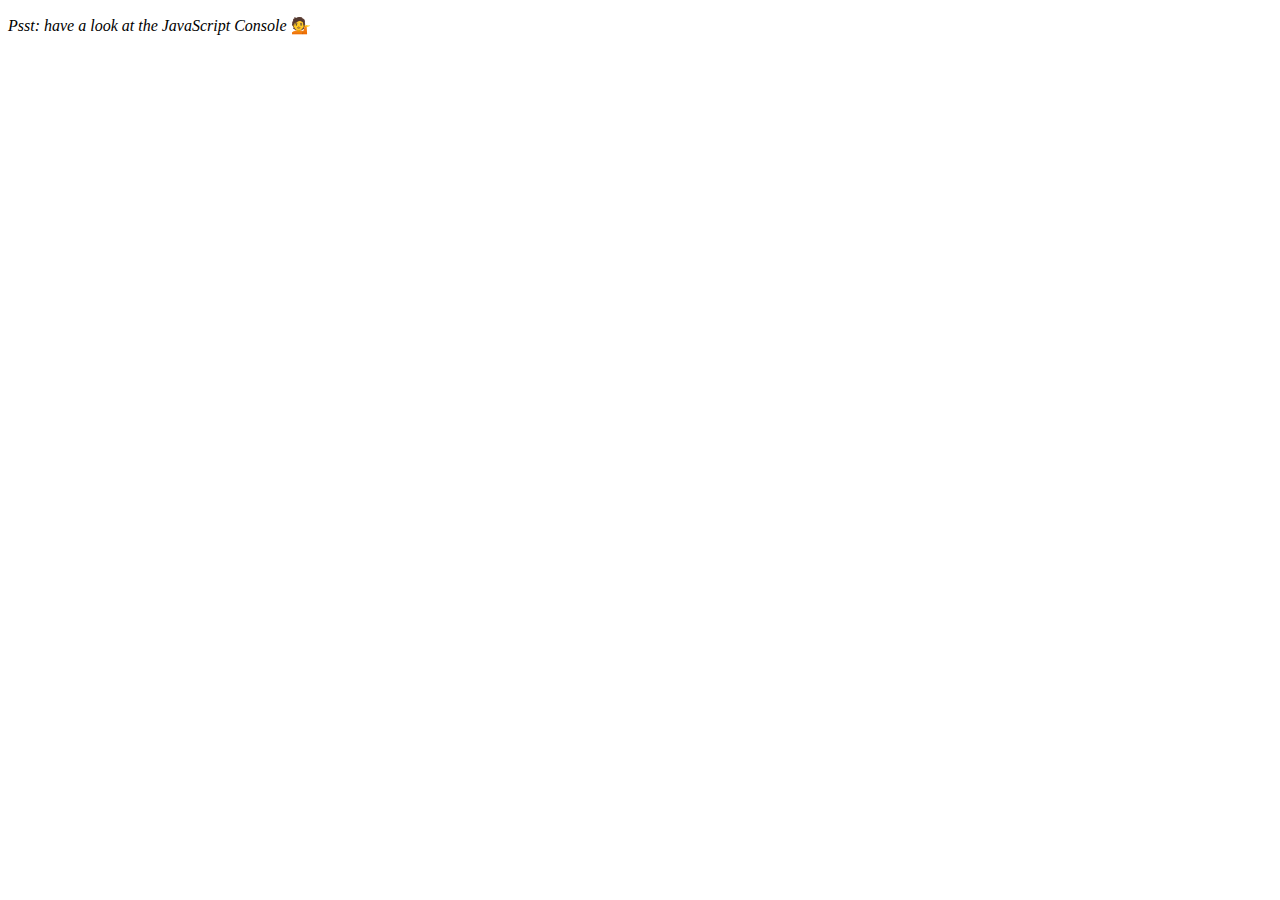
<file: 07 - Array Cardio Day 2/index.html>
<!DOCTYPE html>
<html lang="en">
<head>
  <meta charset="UTF-8">
  <title>Array Cardio 💪💪</title>
</head>
<body>
  <p><em>Psst: have a look at the JavaScript Console</em> 💁</p>
  <script>
    // ## Array Cardio Day 2

    const people = [
      { name: 'Wes', year: 1988 },
      { name: 'Kait', year: 1986 },
      { name: 'Irv', year: 1970 },
      { name: 'Lux', year: 2015 }
    ];

    const comments = [
      { text: 'Love this!', id: 523423 },
      { text: 'Super good', id: 823423 },
      { text: 'You are the best', id: 2039842 },
      { text: 'Ramen is my fav food ever', id: 123523 },
      { text: 'Nice Nice Nice!', id: 542328 }
    ];

    // Some and Every Checks
    // Array.prototype.some() // is at least one person 19 or older?
    const someoneIsAdult = people.some(person => (new Date()).getFullYear() - person.year > 19);

    // Array.prototype.every() // is everyone 19 or older?
    const everyoneIsAdult = people.every(person => (new Date()).getFullYear() - person.year > 19);

    // Array.prototype.find()
    // Find is like filter, but instead returns just the one you are looking for
    // find the comment with the ID of 823423
    const comment = comments.find(comment => comment.id === 823423);

    // Array.prototype.findIndex()
    // Find the comment with this ID
    // delete the comment with the ID of 823423
    const index = comments.findIndex(comment => comment.id === 823423);
    const newComments = [
      ...comments.slice(0, index),
      ...comments.slice(index + 1)
    ];
  </script>
</body>
</html>
</file>
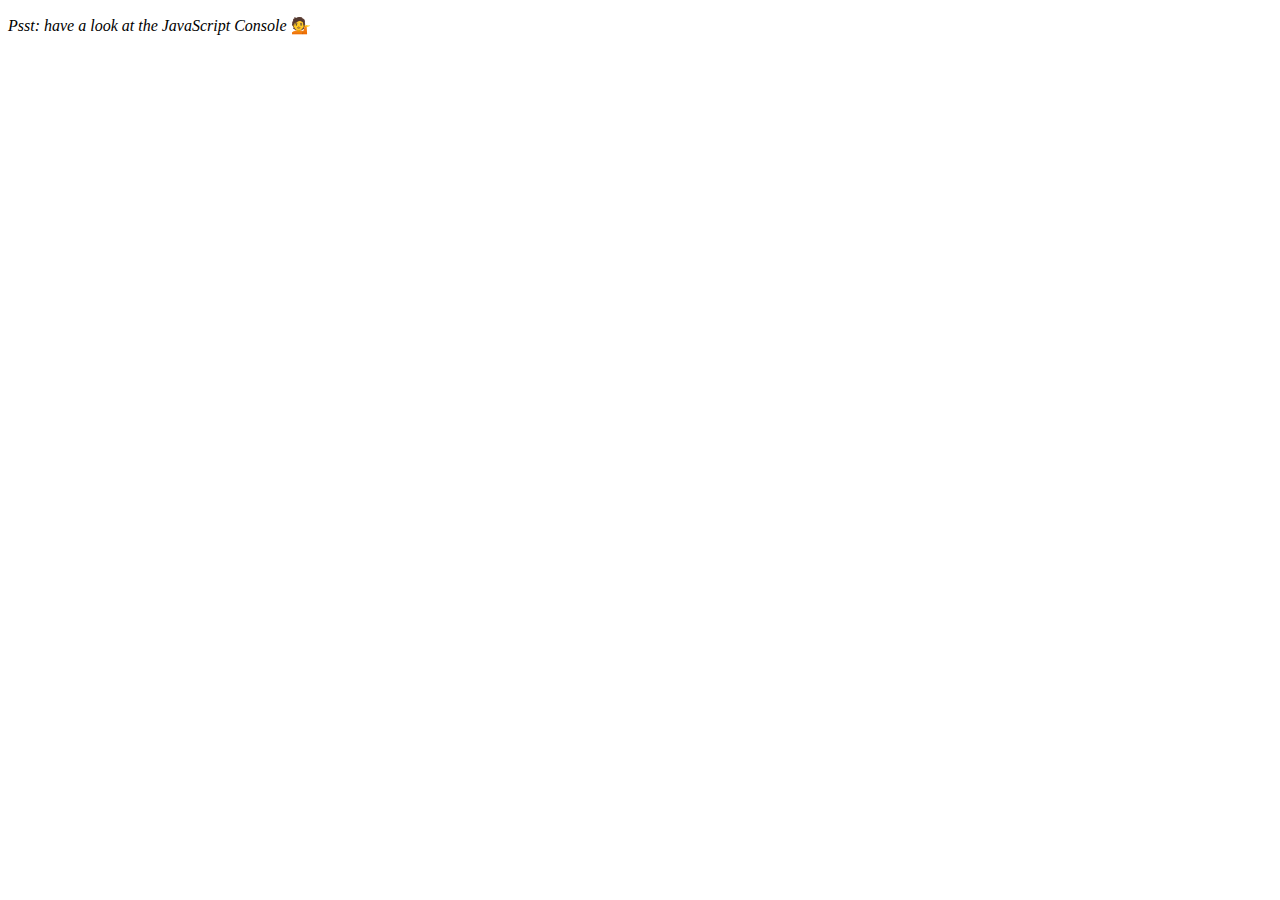
<file: 1 - Array Cardio Day 1/index.html>
<!DOCTYPE html>
<html lang="en">
<head>
  <meta charset="UTF-8">
  <title>Array Cardio 💪</title>
</head>
<body>
  <p><em>Psst: have a look at the JavaScript Console</em> 💁</p>
  <script>
    // Get your shorts on - this is an array workout!
    // ## Array Cardio Day 1

    // Some data we can work with

    const inventors = [
      { first: 'Albert', last: 'Einstein', year: 1879, passed: 1955 },
      { first: 'Isaac', last: 'Newton', year: 1643, passed: 1727 },
      { first: 'Galileo', last: 'Galilei', year: 1564, passed: 1642 },
      { first: 'Marie', last: 'Curie', year: 1867, passed: 1934 },
      { first: 'Johannes', last: 'Kepler', year: 1571, passed: 1630 },
      { first: 'Nicolaus', last: 'Copernicus', year: 1473, passed: 1543 },
      { first: 'Max', last: 'Planck', year: 1858, passed: 1947 },
      { first: 'Katherine', last: 'Blodgett', year: 1898, passed: 1979 },
      { first: 'Ada', last: 'Lovelace', year: 1815, passed: 1852 },
      { first: 'Sarah E.', last: 'Goode', year: 1855, passed: 1905 },
      { first: 'Lise', last: 'Meitner', year: 1878, passed: 1968 },
      { first: 'Hanna', last: 'Hammarström', year: 1829, passed: 1909 }
    ];

    const people = ['Beck, Glenn', 'Becker, Carl', 'Beckett, Samuel', 'Beddoes, Mick', 'Beecher, Henry', 'Beethoven, Ludwig', 'Begin, Menachem', 'Belloc, Hilaire', 'Bellow, Saul', 'Benchley, Robert', 'Benenson, Peter', 'Ben-Gurion, David', 'Benjamin, Walter', 'Benn, Tony', 'Bennington, Chester', 'Benson, Leana', 'Bent, Silas', 'Bentsen, Lloyd', 'Berger, Ric', 'Bergman, Ingmar', 'Berio, Luciano', 'Berle, Milton', 'Berlin, Irving', 'Berne, Eric', 'Bernhard, Sandra', 'Berra, Yogi', 'Berry, Halle', 'Berry, Wendell', 'Bethea, Erin', 'Bevan, Aneurin', 'Bevel, Ken', 'Biden, Joseph', 'Bierce, Ambrose', 'Biko, Steve', 'Billings, Josh', 'Biondo, Frank', 'Birrell, Augustine', 'Black, Elk', 'Blair, Robert', 'Blair, Tony', 'Blake, William'];

    // Array.prototype.filter()
    // 1. Filter the list of inventors for those who were born in the 1500's
    const filteredInventors = inventors.filter(inventor => inventor.year >= 1500 && inventor.year < 1600);
    console.table(filteredInventors);

    // Array.prototype.map()
    // 2. Give us an array of the inventors' first and last names
    const inventorsName = inventors.map(inventor => `${inventor.first} ${inventor.last}`);
    console.table(inventorsName);

    // Array.prototype.sort()
    // 3. Sort the inventors by birthdate, oldest to youngest
    const ordered = inventors.sort((a, b) => a.year > b.year ? 1 : -1);
    console.table(ordered);

    // Array.prototype.reduce()
    // 4. How many years did all the inventors live?
    const totalYears = inventors.reduce((total, inventor) => {
      return total + (inventor.passed - inventor.year);
    }, 0);
    console.log(totalYears);

    // 5. Sort the inventors by years lived
    const oldest = inventors
      .sort((a, b) => {
        const aGuy = a.passed - a.year;
        const bGuy = b.passed - b.year;
        return aGuy > bGuy ? -1 : 1;
      });

    console.table(oldest);


    // 6. create a list of Boulevards in Paris that contain 'de' anywhere in the name
    // https://en.wikipedia.org/wiki/Category:Boulevards_in_Paris
    // const links = document.querySelectorAll('.mw-category a');
    // const de = Array.from(links)
    //                         .map(link => link.textContent)
    //                         .filter(streetName => streetName.includes('de'));

    // 7. sort Exercise
    // Sort the people alphabetically by last name
    const alpha = people.sort((a, b) => {
      const [aLast, aFirst] = a.split(', ');
      const [bLast, bFirst] = b.split(', ');
      return aLast > bLast ? 1 : -1;
    });
    console.table(alpha);

    // 8. Reduce Exercise
    // Sum up the instances of each of these
    const data = ['car', 'car', 'truck', 'truck', 'bike', 'walk', 'car', 'van', 'bike', 'walk', 'car', 'van', 'car', 'truck' ];

    const transportation = data.reduce(function(obj, item) {
      if(!obj[item]) {
        obj[item] = 0;
      }
      obj[item]++;
      return obj;
    }, {});

    console.log(transportation);


  </script>
</body>
</html>
</file>
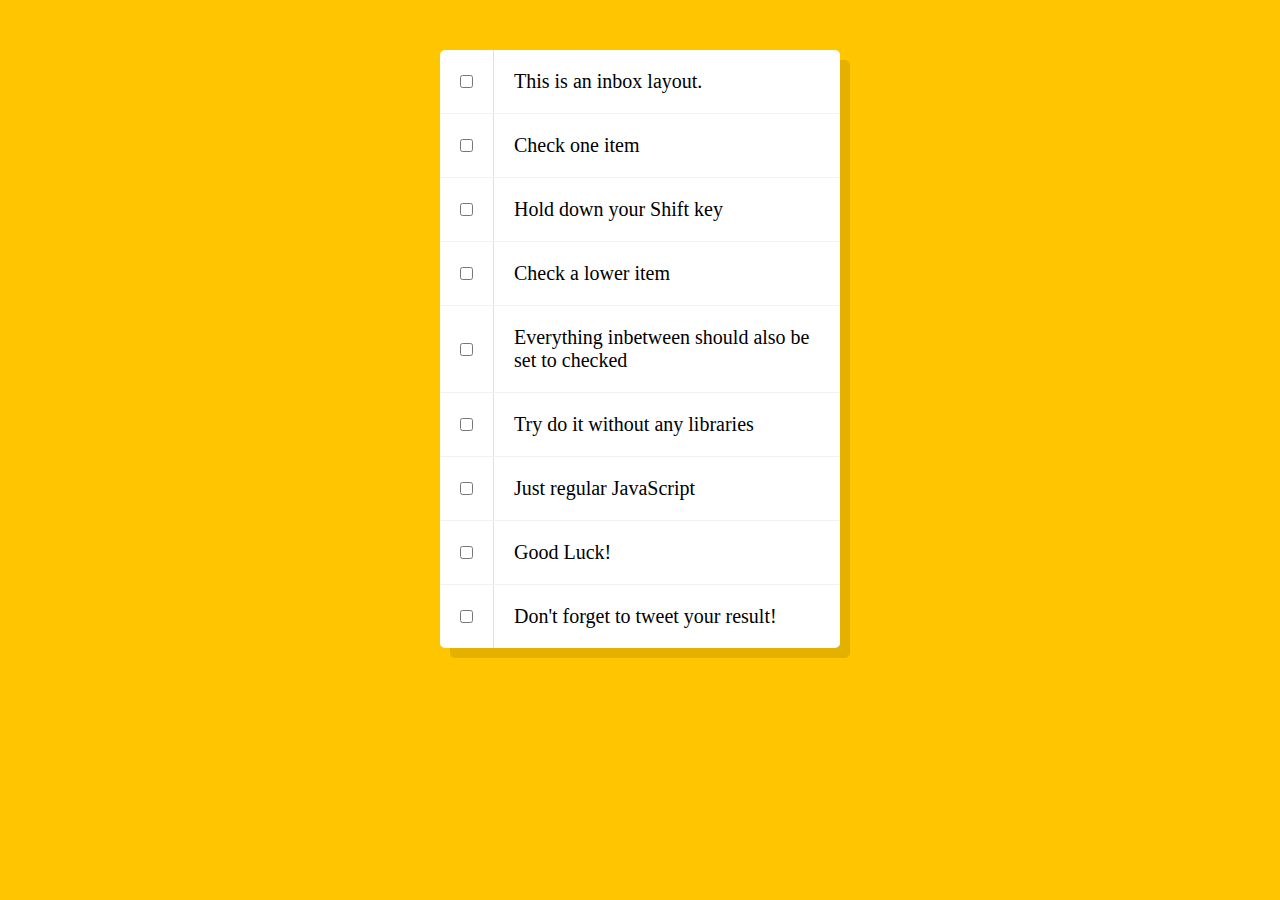
<file: 10 - Multiple Checkboxes/index.html>
<!DOCTYPE html>
<html lang="en">
<head>
  <meta charset="UTF-8">
  <title>Hold Shift to Check Multiple Checkboxes</title>
</head>
<body>
  <style>

    html {
      font-family: sans-serif;
      background:#ffc600;
    }

    .inbox {
      max-width:400px;
      margin:50px auto;
      background:white;
      border-radius:5px;
      box-shadow:10px 10px 0 rgba(0,0,0,0.1);
    }

    .item {
      display:flex;
      align-items:center;
      border-bottom: 1px solid #F1F1F1;
    }

    .item:last-child {
      border-bottom:0;
    }


    input:checked + p {
      background:#F9F9F9;
      text-decoration: line-through;
    }

    input[type="checkbox"] {
      margin:20px;
    }

    p {
      margin:0;
      padding:20px;
      transition:background 0.2s;
      flex:1;
      font-family:'helvetica neue';
      font-size: 20px;
      font-weight: 200;
      border-left: 1px solid #D1E2FF;
    }


  </style>
   <!--
   The following is a common layout you would see in an email client.

   When a user clicks a checkbox, holds Shift, and then clicks another checkbox a few rows down, all the checkboxes inbetween those two checkboxes should be checked.

  -->
  <div class="inbox">
    <div class="item">
      <input type="checkbox">
      <p>This is an inbox layout.</p>
    </div>
    <div class="item">
      <input type="checkbox">
      <p>Check one item</p>
    </div>
    <div class="item">
      <input type="checkbox">
      <p>Hold down your Shift key</p>
    </div>
    <div class="item">
      <input type="checkbox">
      <p>Check a lower item</p>
    </div>
    <div class="item">
      <input type="checkbox">
      <p>Everything inbetween should also be set to checked</p>
    </div>
    <div class="item">
      <input type="checkbox">
      <p>Try do it without any libraries</p>
    </div>
    <div class="item">
      <input type="checkbox">
      <p>Just regular JavaScript</p>
    </div>
    <div class="item">
      <input type="checkbox">
      <p>Good Luck!</p>
    </div>
    <div class="item">
      <input type="checkbox">
      <p>Don't forget to tweet your result!</p>
    </div>
  </div>

  <script>
    const checkboxes = document.querySelectorAll('input[type="checkbox"]');
    let lastChecked;

    function handleCheckbox(e) {
      let inBetween = false;

      if (e.shiftKey && this.checked) {
        checkboxes.forEach(checkbox => {
          if (checkbox === this || checkbox === lastChecked) {
            inBetween = !inBetween;
          }
          if (inBetween) {
            checkbox.checked = true;
          }
        });
      }

      lastChecked = this;
    }

    checkboxes.forEach(checkbox => checkbox.addEventListener('click', handleCheckbox));
  </script>
</body>
</html>
</file>
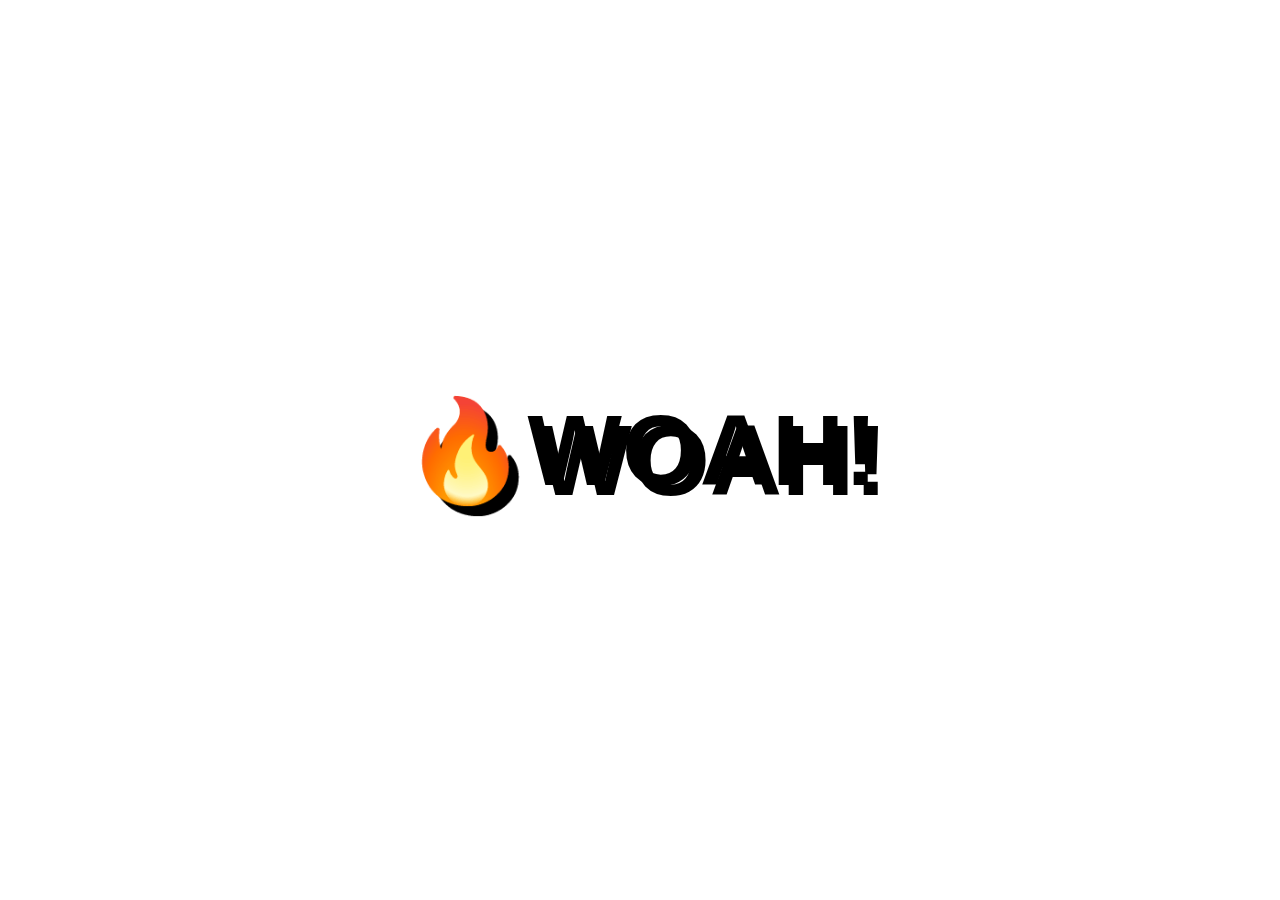
<file: 16 - Mouse Move Shadow/index.html>
<!DOCTYPE html>
<html lang="en">
<head>
  <meta charset="UTF-8">
  <title>Mouse Shadow</title>
</head>
<body>

  <div class="hero">
    <h1 contenteditable>🔥WOAH!</h1>
  </div>

  <style>
  html {
    color: black;
    font-family: sans-serif;
  }
  body {
    margin: 0;
  }
  .hero {
    min-height: 100vh;
    display: flex;
    justify-content: center;
    align-items: center;
    color: black;
  }
  h1 {
    text-shadow: 10px 10px 0 rgba(0,0,0,1);
    font-size: 100px;
  }
  </style>

<script>
  const hero = document.querySelector('.hero');
  const text = hero.querySelector('h1');
  const walk = 500; // 500px
  function shadow(e) {
    const { offsetWidth: width, offsetHeight: height } = hero;
    let { offsetX: x, offsetY: y } = e;
    if (this !== e.target) {
      x = x + e.target.offsetLeft;
      y = y + e.target.offsetTop;
    }
    const xWalk = Math.round((x / width * walk) - (walk / 2));
    const yWalk = Math.round((y / height * walk) - (walk / 2));
    text.style.textShadow = `
      ${xWalk}px ${yWalk}px 0 rgba(255,0,255,0.7),
      ${xWalk * -1}px ${yWalk}px 0 rgba(0,255,255,0.7),
      ${yWalk}px ${xWalk * -1}px 0 rgba(0,255,0,0.7),
      ${yWalk * -1}px ${xWalk}px 0 rgba(0,0,255,0.7)
    `;
  }
  hero.addEventListener('mousemove', shadow);
</script>
</body>
</html>
</file>
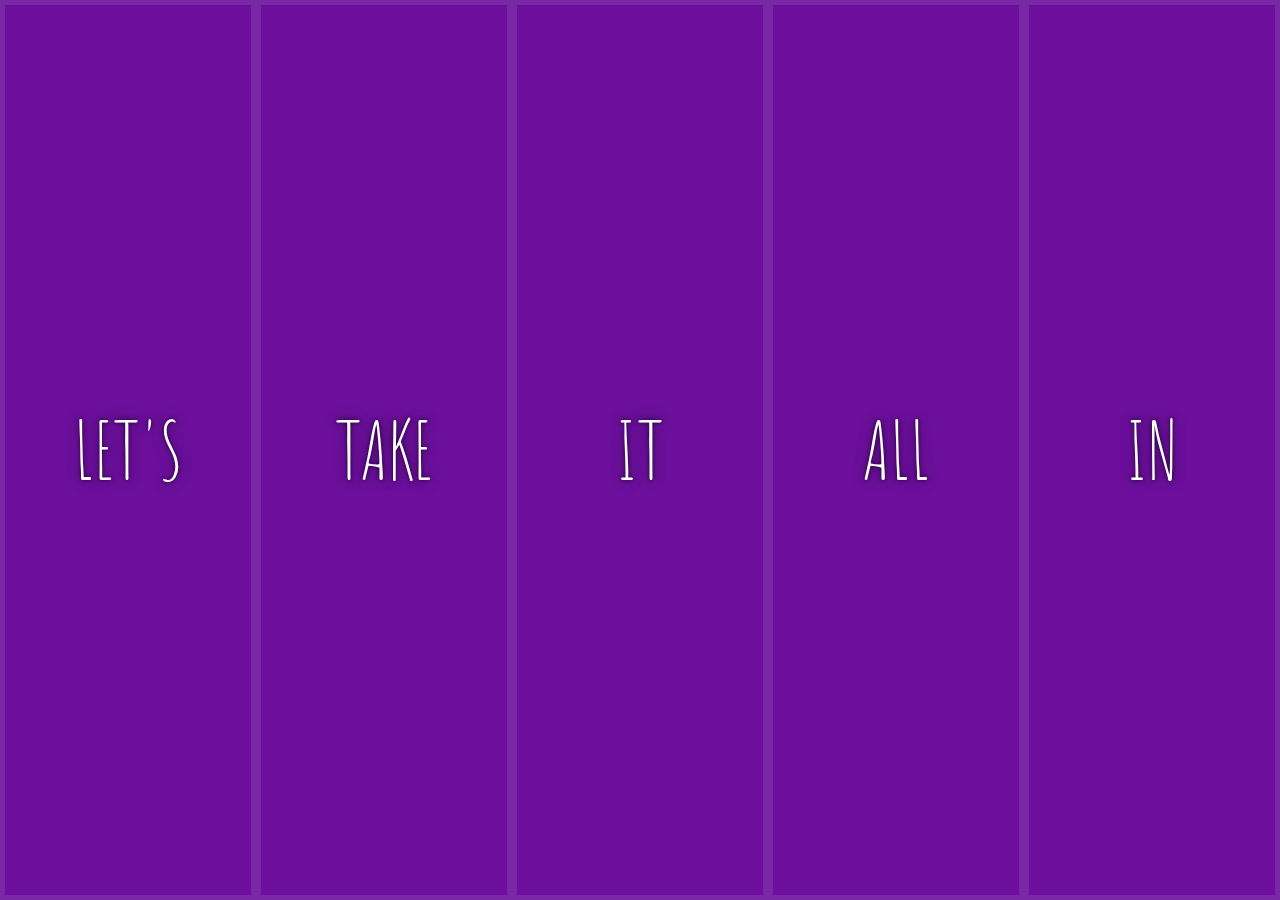
<file: 5 - Flex Panel Gallery/index.html>
<!DOCTYPE html>
<html lang="en">
<head>
  <meta charset="UTF-8">
  <title>Flex Panels 💪</title>
  <link href='https://fonts.googleapis.com/css?family=Amatic+SC' rel='stylesheet' type='text/css'>
</head>
<body>
  <style>
    html {
      box-sizing: border-box;
      background:#ffc600;
      font-family:'helvetica neue';
      font-size: 20px;
      font-weight: 200;
    }
    body {
      margin: 0;
    }
    *, *:before, *:after {
      box-sizing: inherit;
    }

    .panels {
      min-height:100vh;
      overflow: hidden;
      display: flex;
    }

    .panel {
      background:#6B0F9C;
      box-shadow:inset 0 0 0 5px rgba(255,255,255,0.1);
      color:white;
      text-align: center;
      align-items:center;
      /* Safari transitionend event.propertyName === flex */
      /* Chrome + FF transitionend event.propertyName === flex-grow */
      transition:
        font-size 0.7s cubic-bezier(0.61,-0.19, 0.7,-0.11),
        flex 0.7s cubic-bezier(0.61,-0.19, 0.7,-0.11),
        background 0.2s;
      font-size: 20px;
      background-size:cover;
      background-position:center;
      flex: 1;
      display: flex;
      justify-content: center;
      flex-direction: column;
    }


    .panel1 { background-image:url(https://source.unsplash.com/gYl-UtwNg_I/1500x1500); }
    .panel2 { background-image:url(https://source.unsplash.com/rFKUFzjPYiQ/1500x1500); }
    .panel3 { background-image:url(https://images.unsplash.com/photo-1465188162913-8fb5709d6d57?ixlib=rb-0.3.5&q=80&fm=jpg&crop=faces&cs=tinysrgb&w=1500&h=1500&fit=crop&s=967e8a713a4e395260793fc8c802901d); }
    .panel4 { background-image:url(https://source.unsplash.com/ITjiVXcwVng/1500x1500); }
    .panel5 { background-image:url(https://source.unsplash.com/3MNzGlQM7qs/1500x1500); }

    .panel > * {
      margin:0;
      width: 100%;
      transition:transform 0.5s;
      flex: 1 0 auto;
      display: flex;
      justify-content: center;
      align-items: center;
    }

    .panel > *:first-child { transform: translateY(-100%); }
    .panel.open-active > *:first-child { transform: translateY(0); }
    .panel > *:last-child { transform: translateY(100%); }
    .panel.open-active > *:last-child { transform: translateY(0); }

    .panel p {
      text-transform: uppercase;
      font-family: 'Amatic SC', cursive;
      text-shadow:0 0 4px rgba(0, 0, 0, 0.72), 0 0 14px rgba(0, 0, 0, 0.45);
      font-size: 2em;
    }
    .panel p:nth-child(2) {
      font-size: 4em;
    }

    .panel.open {
      flex: 5;
      font-size:40px;
    }

  </style>

  <div class="panels">
    <div class="panel panel1">
      <p>Hey</p>
      <p>Let's</p>
      <p>Dance</p>
    </div>
    <div class="panel panel2">
      <p>Give</p>
      <p>Take</p>
      <p>Receive</p>
    </div>
    <div class="panel panel3">
      <p>Experience</p>
      <p>It</p>
      <p>Today</p>
    </div>
    <div class="panel panel4">
      <p>Give</p>
      <p>All</p>
      <p>You can</p>
    </div>
    <div class="panel panel5">
      <p>Life</p>
      <p>In</p>
      <p>Motion</p>
    </div>
  </div>

  <script>
    const panels = document.querySelectorAll('.panel');

    function toggleOpen() {
      this.classList.toggle('open');
    }
    function toggleActive(e) {
      if (e.propertyName.includes('flex')) {
        this.classList.toggle('open-active');
      }
    }

    panels.forEach(panel => panel.addEventListener('click', toggleOpen));
    panels.forEach(panel => panel.addEventListener('transitionend', toggleActive));
  </script>
</body>
</html>
</file>
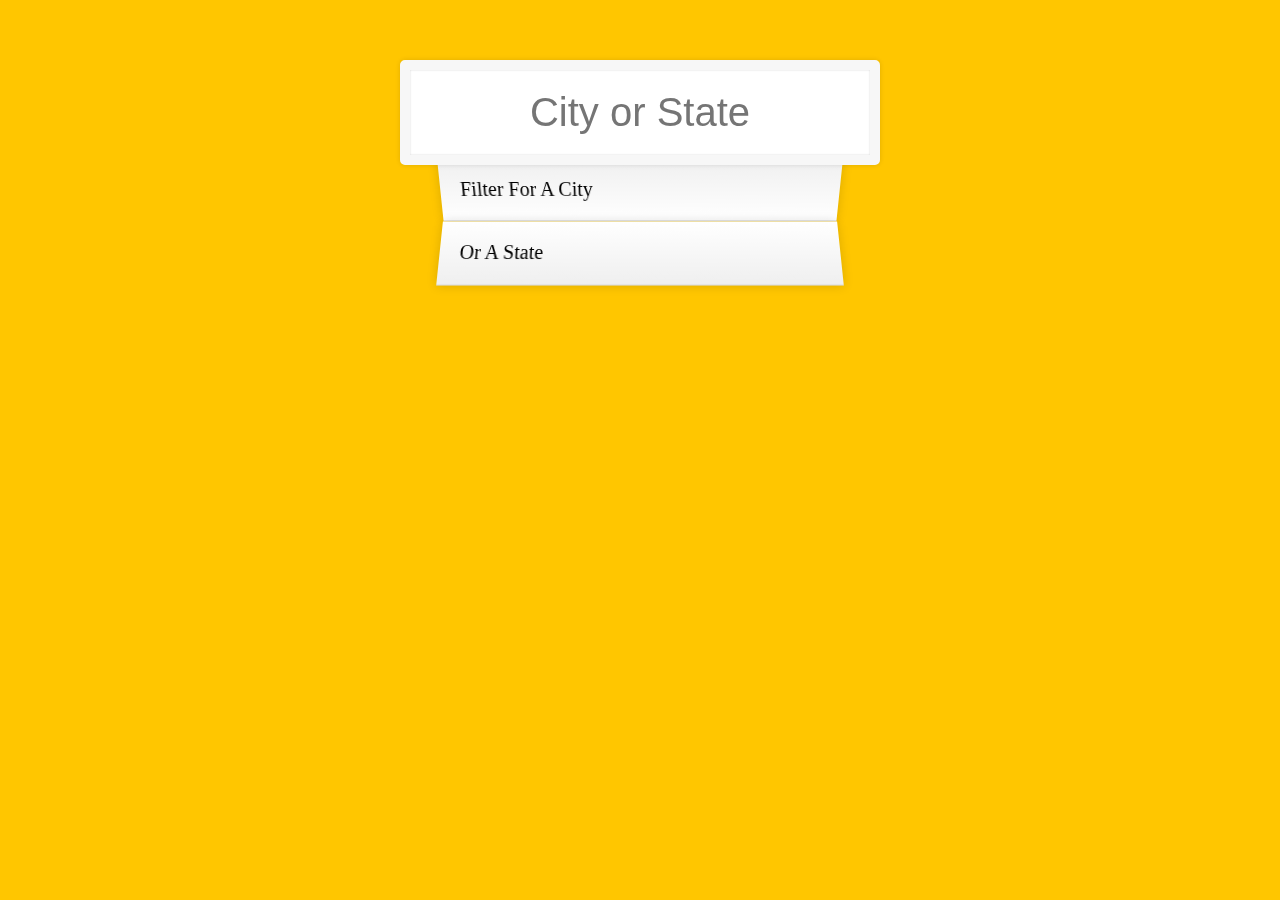
<file: 6 - Type Ahead/index.html>
<!DOCTYPE html>
<html lang="en">
<head>
  <meta charset="UTF-8">
  <title>Type Ahead 👀</title>
  <link rel="stylesheet" href="style.css">
</head>
<body>

  <form class="search-form">
    <input type="text" class="search" placeholder="City or State">
    <ul class="suggestions">
      <li>Filter for a city</li>
      <li>or a state</li>
    </ul>
  </form>
  <script>
    const endpoint = 'https://gist.githubusercontent.com/Miserlou/c5cd8364bf9b2420bb29/raw/2bf258763cdddd704f8ffd3ea9a3e81d25e2c6f6/cities.json';
    const cities = [];

    const input = document.querySelector('.search');
    const suggestions = document.querySelector('.suggestions');

    fetch(endpoint)
      .then(blob => blob.json())
      .then(data => cities.push(...data));

    findMatches = (wordToMatch, cities) => {
      return cities.filter(place => {
        const regex = new RegExp(wordToMatch, 'gi');
        return place.city.match(regex) || place.state.match(regex);
      });
    }

    numberWithCommas = x => {
      return x.toString().replace(/\B(?=(\d{3})+(?!\d))/g, ',');
    }

    function displayMatches() {
      const filteredCities = findMatches(this.value, cities);
      const html = filteredCities.map(place => {
        const regex = new RegExp(this.value, 'gi');
        const cityName = place.city.replace(regex, `<span class="hl">${this.value}</span>`);
        const stateName = place.state.replace(regex, `<span class="hl">${this.value}</span>`);
        return `
          <li>
            <span class="name">${cityName} ${stateName}</span>
            <span class="population">${numberWithCommas(place.population)}</span>
          </li>
        `;
      }).join('');

      suggestions.innerHTML = html;
    }

    input.addEventListener('change', displayMatches);
    input.addEventListener('keyup', displayMatches);
  </script>
  </body>
</html>
</file>
<file: 6 - Type Ahead/style.css>
html {
  box-sizing: border-box;
  background:#ffc600;
  font-family:'helvetica neue';
  font-size: 20px;
  font-weight: 200;
}
*, *:before, *:after {
  box-sizing: inherit;
}
input {
  width: 100%;
  padding:20px;
}

.search-form {
  max-width:400px;
  margin:50px auto;
}

input.search {
  margin: 0;
  text-align: center;
  outline:0;
  border: 10px solid #F7F7F7;
  width: 120%;
  left: -10%;
  position: relative;
  top: 10px;
  z-index: 2;
  border-radius: 5px;
  font-size: 40px;
  box-shadow: 0 0 5px rgba(0, 0, 0, 0.12), inset 0 0 2px rgba(0, 0, 0, 0.19);
}


.suggestions {
  margin: 0;
  padding: 0;
  position: relative;
  /*perspective:20px;*/
}
.suggestions li {
  background:white;
  list-style: none;
  border-bottom: 1px solid #D8D8D8;
  box-shadow: 0 0 10px rgba(0, 0, 0, 0.14);
  margin:0;
  padding:20px;
  transition:background 0.2s;
  display:flex;
  justify-content:space-between;
  text-transform: capitalize;
}

.suggestions li:nth-child(even) {
  transform: perspective(100px) rotateX(3deg) translateY(2px) scale(1.001);
  background: linear-gradient(to bottom,  #ffffff 0%,#EFEFEF 100%);
}
.suggestions li:nth-child(odd) {
  transform: perspective(100px) rotateX(-3deg) translateY(3px);
  background: linear-gradient(to top,  #ffffff 0%,#EFEFEF 100%);
}

span.population {
  font-size: 15px;
}

.hl {
  background:#ffc600;
}
</file>
